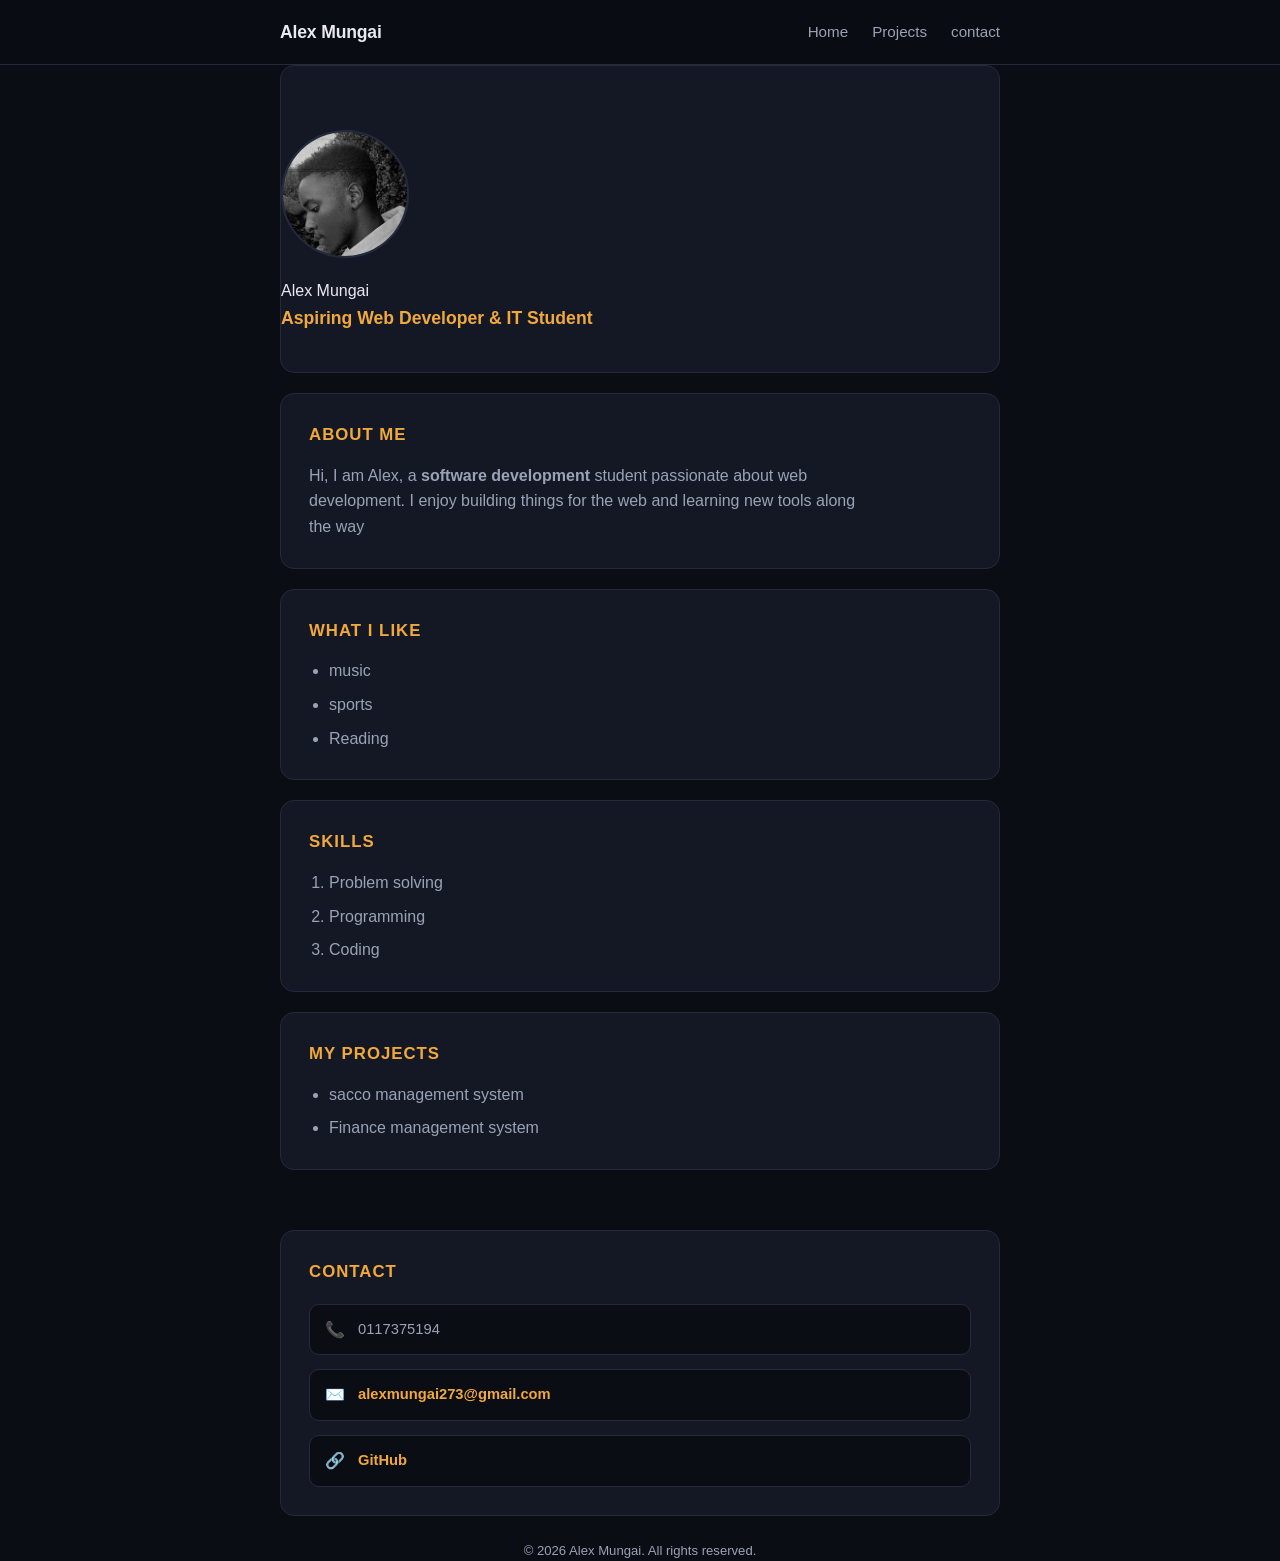
<file: index.html>
<!DOCTYPE html>
<html lang="en">
<head>
     <meta charset="UTF-8"
     <meta name="viewport" content="width=device-width, initial-scale=1.0">
     <title>Alex Mungai-portfolio</title>
     <link rel="stylesheet" href="styles.css">
</head>
<body>
    <header>
        <div class="wrap header-row">
            <span class="wordmark">Alex Mungai</span>
            <nav aria-label="Primary">
                <ul class="nav-list">
                    <li><a href="index.html">Home</a></li>
                    <li><a href="projects.html">Projects</a></li>
                    <li><a href="#contact">contact</a></li>
                </ul>
            </nav>
        </div>
        </header>

        <main class="wrap">

            <section class="hero">
                <img src="images/project.jpg.jpg" alt="Alex Mungai profile picture" width="128" height="128"
                 <h1>Alex Mungai</h1>
                 <p class="tagline">Aspiring Web Developer &amp; IT Student</p>
            </section>

            <section id="about">
                <h2>About me</h2>
                <p>Hi, I am Alex, a <strong>software development</strong> student passionate about web development. I enjoy building things for the web and learning new tools along the way</p>
            </section>

            <section id="interests">
                <h2>What i Like</h2>
                <ul>
                    <li>music</li>
                    <li>sports</li>
                    <li>Reading</li>
                </ul>
            </section>

            <section id="Skills">
                <h2>Skills</h2>
                <ol>
                    <li>Problem solving</li>
                    <li>Programming</li>
                    <li>Coding</li>
                </ol>
            </section>

            <section id="projects">
                <h2>My projects</h2>
                <ul>
                    <li>sacco management system</li>
                    <li>Finance management system</li>
                </ul>
            </section>

        </main>

       <footer id="contact" class="wrap">
    <div class="footer-card">
      <h2>Contact</h2>
      <div class="footer-contact">
        <div class="footer-item">
          <span class="footer-icon">📞</span>
          <p>0117375194</p>
        </div>
        <div class="footer-item">
          <span class="footer-icon">✉️</span>
          <a href="mailto:alexmungai273@gmail.com">alexmungai273@gmail.com</a>
        </div>
        <div class="footer-item">
          <span class="footer-icon">🔗</span>
          <a href="https://github.com/munga273" target="_blank" rel="noopener noreferrer">GitHub</a>
        </div>
      </div>
    </div>
    <p class="footer-copyright">&copy; 2026 Alex Mungai. All rights reserved.</p>
</footer>

</body>
</html>
</file>
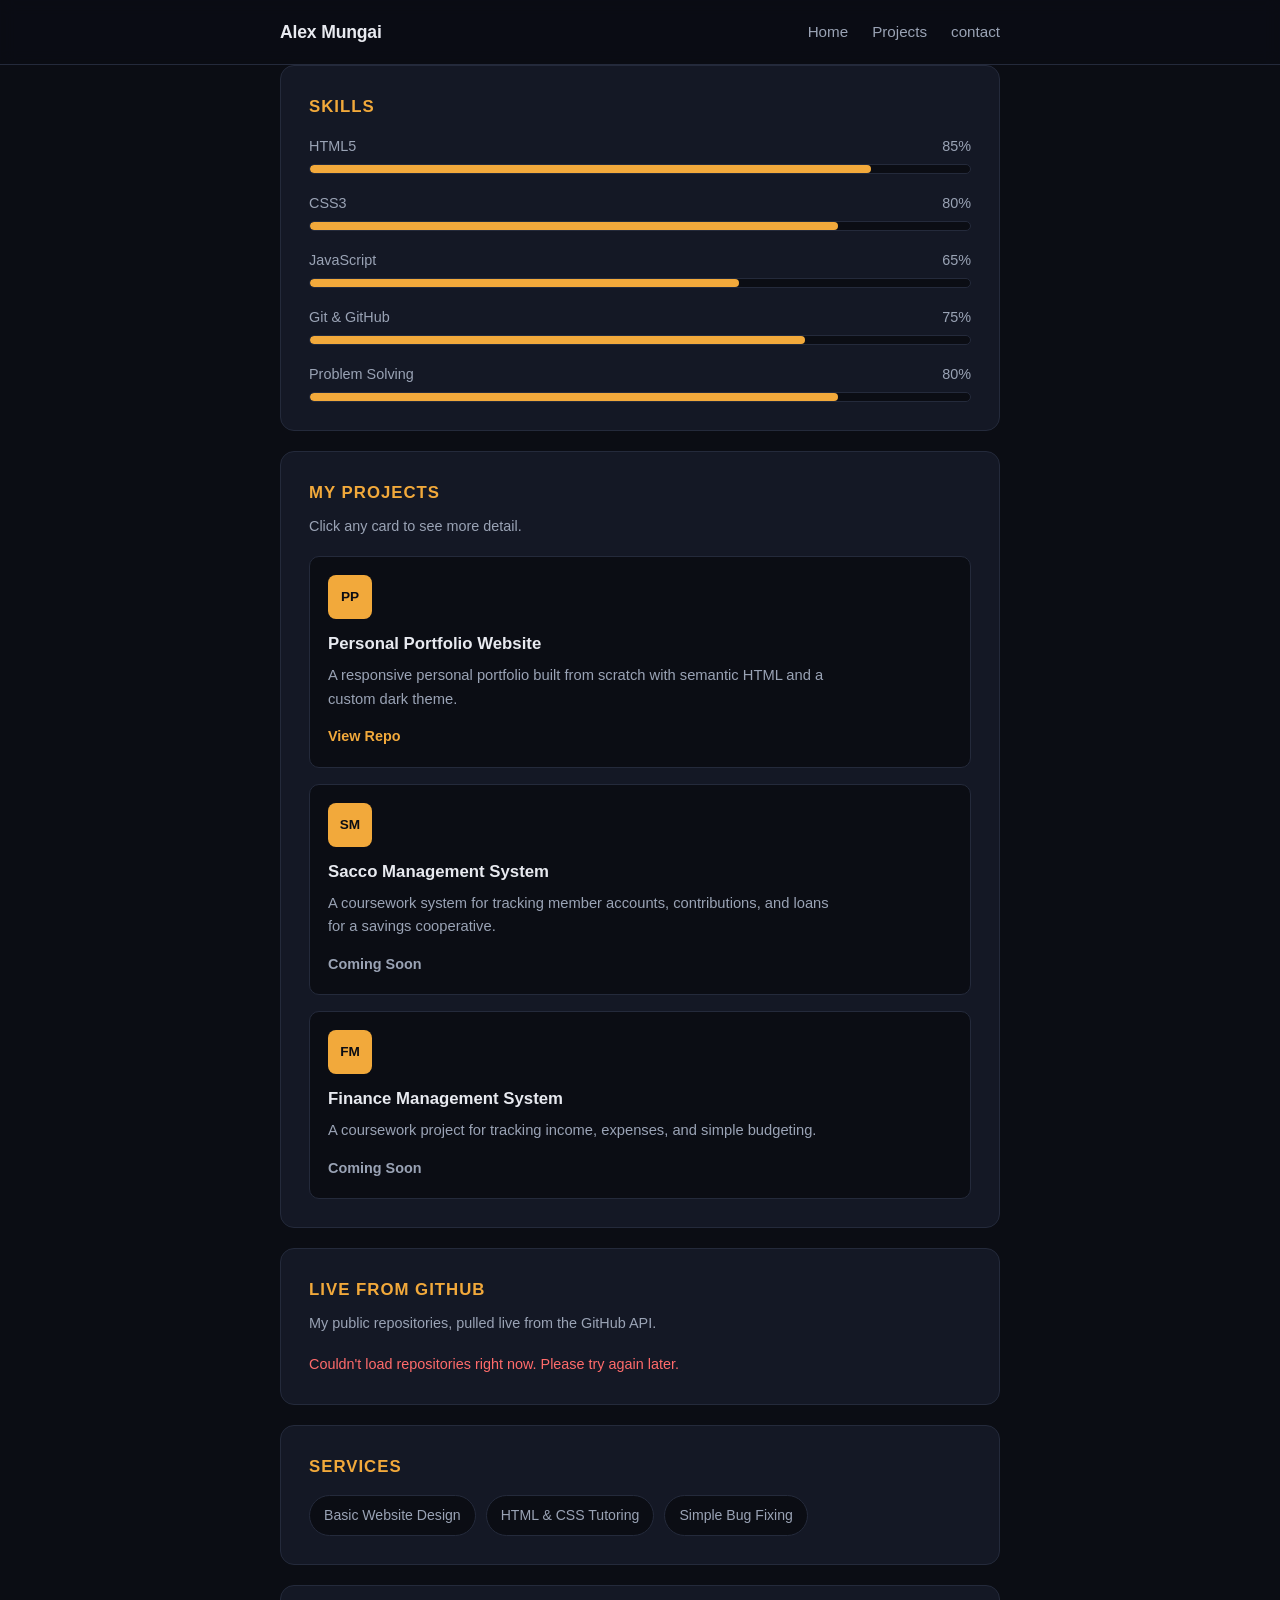
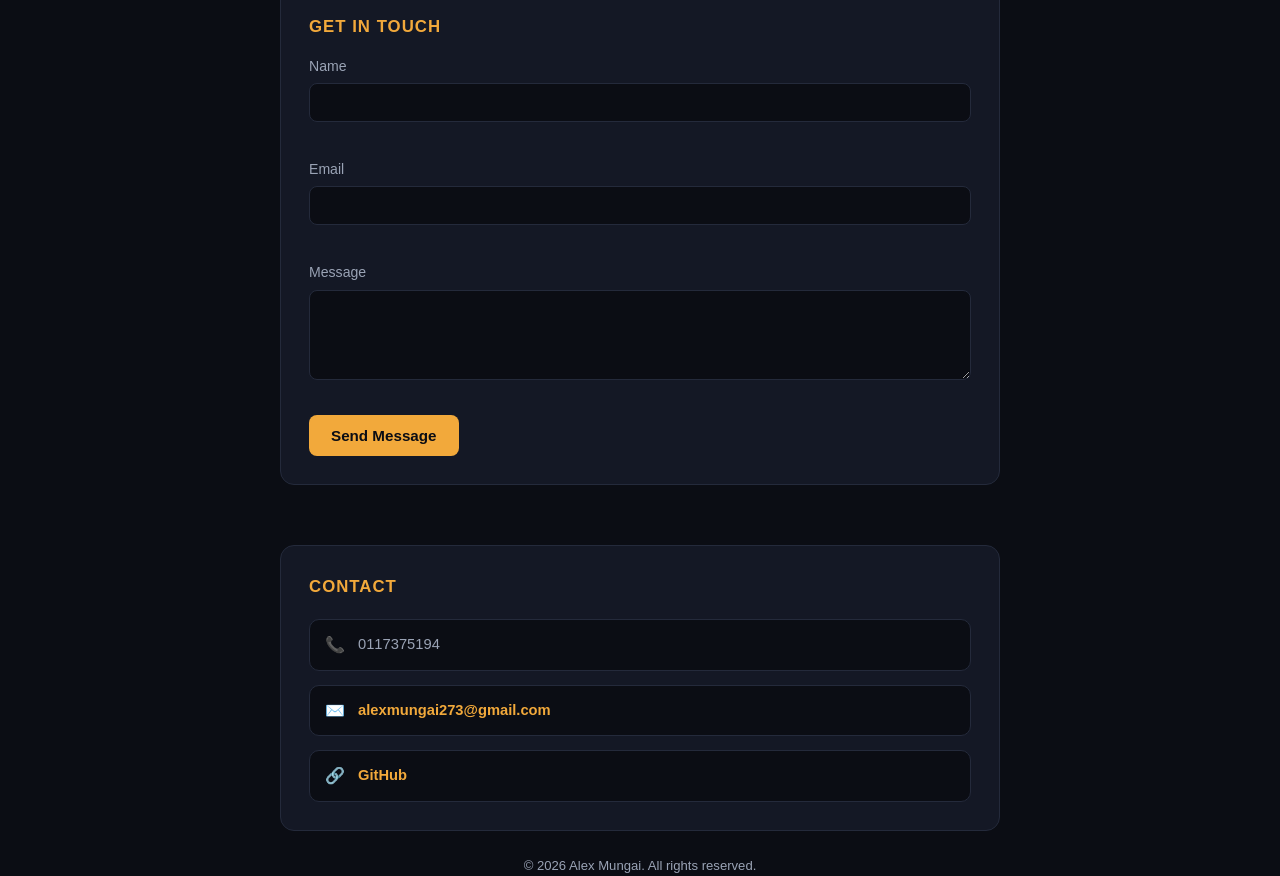
<file: projects.html>
<!DOCTYPE html>
<html lang="en">
<head>
  <meta charset="UTF-8">
  <meta name="viewport" content="width=device-width, initial-scale=1.0">
  <title>Alex Mungai - Projects & Skills</title>
  <link rel="stylesheet" href="styles.css">
</head>
<body>

  <header>
    <div class="wrap header-row">
      <span class="wordmark">Alex Mungai</span>
      <nav aria-label="Primary">
        <ul class="nav-list">
          <li><a href="index.html">Home</a></li>
          <li><a href="projects.html" class="active">Projects</a></li>
          <li><a href="#contact">contact</a></li>
        </ul>
      </nav>
    </div>
  </header>

  <main class="wrap">

    <!-- Skills -->
    <section id="skills">
      <h2>Skills</h2>
      <div class="skill-list">

        <div class="skill">
          <div class="skill-label">
            <span>HTML5</span><span>85%</span>
          </div>
          <div class="skill-bar"><div class="skill-fill" style="width: 85%;"></div></div>
        </div>

        <div class="skill">
          <div class="skill-label">
            <span>CSS3</span><span>80%</span>
          </div>
          <div class="skill-bar"><div class="skill-fill" style="width: 80%;"></div></div>
        </div>

        <div class="skill">
          <div class="skill-label">
            <span>JavaScript</span><span>65%</span>
          </div>
          <div class="skill-bar"><div class="skill-fill" style="width: 65%;"></div></div>
        </div>

        <div class="skill">
          <div class="skill-label">
            <span>Git &amp; GitHub</span><span>75%</span>
          </div>
          <div class="skill-bar"><div class="skill-fill" style="width: 75%;"></div></div>
        </div>

        <div class="skill">
          <div class="skill-label">
            <span>Problem Solving</span><span>80%</span>
          </div>
          <div class="skill-bar"><div class="skill-fill" style="width: 80%;"></div></div>
        </div>

      </div>
    </section>

    <!-- Projects -->
    <section id="my-projects">
      <h2>My Projects</h2>
      <p class="section-intro">Click any card to see more detail.</p>

      <div class="project-grid">

        <article class="project-card" tabindex="0">
          <div class="project-thumb" aria-hidden="true">PP</div>
          <h3>Personal Portfolio Website</h3>
          <p class="project-summary">A responsive personal portfolio built from scratch with semantic HTML and a custom dark theme.</p>
          <div class="project-details">
            <p>Built as coursework for CSN 1101. Covers a home page, this projects page, and a validated contact form, deployed on two separate platforms.</p>
            <p class="project-tech"><strong>Tech:</strong> HTML5, CSS3, JavaScript</p>
          </div>
          <a href="https://github.com/munga273/my-portfolio" class="project-link">View Repo</a>
        </article>

        <article class="project-card" tabindex="0">
          <div class="project-thumb" aria-hidden="true">SM</div>
          <h3>Sacco Management System</h3>
          <p class="project-summary">A coursework system for tracking member accounts, contributions, and loans for a savings cooperative.</p>
          <div class="project-details">
            <p>Developed as part of a course project exploring data management and basic CRUD operations for cooperative savings groups.</p>
            <p class="project-tech"><strong>Tech:</strong> HTML, CSS, (backend in progress)</p>
          </div>
          <span class="project-link project-link--soon">Coming Soon</span>
        </article>

        <article class="project-card" tabindex="0">
          <div class="project-thumb" aria-hidden="true">FM</div>
          <h3>Finance Management System</h3>
          <p class="project-summary">A coursework project for tracking income, expenses, and simple budgeting.</p>
          <div class="project-details">
            <p>Focused on building a clean, usable interface for everyday personal finance tracking as a course assignment.</p>
            <p class="project-tech"><strong>Tech:</strong> HTML, CSS, (backend in progress)</p>
          </div>
          <span class="project-link project-link--soon">Coming Soon</span>
        </article>

      </div>
    </section>

    <!-- Live GitHub Repos -->
    <section id="github-repos">
      <h2>Live from GitHub</h2>
      <p class="section-intro">My public repositories, pulled live from the GitHub API.</p>
      <div id="repoStatus" class="repo-status">Loading repositories…</div>
      <div id="repoList" class="repo-list"></div>
    </section>

       <!-- Services -->
    <section id="services">
      <h2>Services</h2>
      <ul class="tag-list">
        <li>Basic Website Design</li>
        <li>HTML &amp; CSS Tutoring</li>
        <li>Simple Bug Fixing</li>
      </ul>
    </section>

    <!-- Contact Form -->
    <section id="contact-form">
      <h2>Get In Touch</h2>
      <form id="contactForm" novalidate>
        <div class="form-group">
          <label for="name">Name</label>
          <input type="text" id="name" name="name" required>
          <span class="error-msg" id="nameError"></span>
        </div>

        <div class="form-group">
          <label for="email">Email</label>
          <input type="email" id="email" name="email" required>
          <span class="error-msg" id="emailError"></span>
        </div>

        <div class="form-group">
          <label for="message">Message</label>
          <textarea id="message" name="message" rows="4" required></textarea>
          <span class="error-msg" id="messageError"></span>
        </div>

        <button type="submit" class="submit-btn">Send Message</button>
        <p class="form-success" id="formSuccess" hidden>Thanks! Your message looks good and would be sent from here.</p>
      </form>
    </section>

  </main>

  <footer id="contact" class="wrap">
    <div class="footer-card">
      <h2>Contact</h2>
      <div class="footer-contact">
        <div class="footer-item">
          <span class="footer-icon">📞</span>
          <p>0117375194</p>
        </div>
        <div class="footer-item">
          <span class="footer-icon">✉️</span>
          <a href="mailto:alexmungai273@gmail.com">alexmungai273@gmail.com</a>
        </div>
        <div class="footer-item">
          <span class="footer-icon">🔗</span>
          <a href="https://github.com/munga273" target="_blank" rel="noopener noreferrer">GitHub</a>
        </div>
      </div>
    </div>
    <p class="footer-copyright">&copy; 2026 Alex Mungai. All rights reserved.</p>
</footer>

  <script src="script.js"></script>
</body>
</html>
</file>
<file: styles.css>
/* ---------- Tokens ---------- */
:root {
  --bg: #0B0D14;
  --surface: #141825;
  --surface-border: #242A3B;
  --ink: #E8EAF0;
  --ink-soft: #9AA3B5;
  --accent: #F2A93B;
  --max-width: 760px;
}
 
/* ---------- Reset ---------- */
* { box-sizing: border-box; }
html, body { margin: 0; padding: 0; }
 
body {
  background: var(--bg);
  color: var(--ink);
  font-family: -apple-system, BlinkMacSystemFont, "Segoe UI", Inter, Arial, sans-serif;
  line-height: 1.6;
}
 
img { max-width: 100%; display: block; }
 
a {
  color: var(--accent);
  text-decoration: none;
}
a:hover, a:focus { text-decoration: underline; }
a:focus-visible { outline: 2px solid var(--accent); outline-offset: 2px; }
 
.wrap {
  max-width: var(--max-width);
  margin: 0 auto;
  padding: 0 20px;
}
 
/* ---------- Header / Nav ---------- */
header {
  position: sticky;
  top: 0;
  background: rgba(11, 13, 20, 0.85);
  backdrop-filter: blur(8px);
  border-bottom: 1px solid var(--surface-border);
  z-index: 10;
}
 
.header-row {
  display: flex;
  align-items: center;
  justify-content: space-between;
  flex-wrap: wrap;
  gap: 12px;
  padding-top: 18px;
  padding-bottom: 18px;
}
 
.wordmark {
  font-weight: 700;
  font-size: 1.1rem;
  letter-spacing: -0.01em;
  color: var(--ink);
}
 
.nav-list {
  list-style: none;
  display: flex;
  gap: 24px;
  margin: 0;
  padding: 0;
}
 
.nav-list a {
  color: var(--ink-soft);
  font-size: 0.95rem;
}
 
.nav-list a:hover {
  color: var(--accent);
  text-decoration: none;
}
 
/* ---------- Hero ---------- */
.hero {
  text-align: left;
  padding: 64px 0 40px;
}
 
.hero img {
  border-radius: 50%;
  width: 128px;
  height: 128px;
  object-fit: cover;
  margin-bottom: 20px;
  border: 2px solid var(--surface-border);
}
 
.hero h1 {
  margin: 0 0 8px;
  font-size: clamp(2rem, 6vw, 2.8rem);
  letter-spacing: -0.02em;
  color: var(--ink);
}
 
.tagline {
  margin: 0;
  color: var(--accent);
  font-size: 1.1rem;
  font-weight: 600;
}
 
/* ---------- Content sections: card style ---------- */
main.wrap {
  padding-bottom: 40px;
}
 
main section {
  background: var(--surface);
  border: 1px solid var(--surface-border);
  border-radius: 14px;
  padding: 28px;
  margin-bottom: 20px;
}
 
main section h2 {
  font-size: 1.05rem;
  text-transform: uppercase;
  letter-spacing: 0.06em;
  color: var(--accent);
  margin: 0 0 14px;
}
 
main section p {
  color: var(--ink-soft);
  max-width: 62ch;
  margin: 0;
}
 
main section ul,
main section ol {
  color: var(--ink-soft);
  padding-left: 20px;
  margin: 0;
}
 
main section li {
  margin-bottom: 8px;
}
 
main section li:last-child {
  margin-bottom: 0;
}
 
main section a {
  color: var(--accent);
}
 
main section a:hover {
  text-decoration: underline;
}
 
/* ---------- Footer ---------- */
footer {
  padding: 0 0 40px;
}
 
.footer-card {
  background: var(--surface);
  border: 1px solid var(--surface-border);
  border-radius: 14px;
  padding: 28px;
}
 
.footer-card h2 {
  font-size: 1.05rem;
  text-transform: uppercase;
  letter-spacing: 0.06em;
  color: var(--accent);
  margin: 0 0 18px;
}
 
.footer-contact {
  display: flex;
  flex-direction: column;
  gap: 14px;
}
 
.footer-item {
  display: flex;
  align-items: center;
  gap: 12px;
  padding: 12px 14px;
  background: var(--bg);
  border: 1px solid var(--surface-border);
  border-radius: 10px;
  font-size: 0.92rem;
}
 
.footer-item .footer-icon {
  font-size: 1rem;
  width: 22px;
  text-align: center;
  flex-shrink: 0;
}
 
.footer-item p,
.footer-item a {
  margin: 0;
  color: var(--ink-soft);
}
 
.footer-item a {
  color: var(--accent);
  font-weight: 600;
}
 
.footer-copyright {
  text-align: center;
  color: var(--ink-soft);
  font-size: 0.82rem;
  margin: 24px 0 0;
}
 
/* ---------- Skills (progress bars) ---------- */
.skill-list {
  display: flex;
  flex-direction: column;
  gap: 18px;
}
 
.skill-label {
  display: flex;
  justify-content: space-between;
  font-size: 0.9rem;
  color: var(--ink-soft);
  margin-bottom: 6px;
}
 
.skill-bar {
  background: var(--bg);
  border: 1px solid var(--surface-border);
  border-radius: 999px;
  height: 10px;
  overflow: hidden;
}
 
.skill-fill {
  background: var(--accent);
  height: 100%;
  border-radius: 999px;
}
 
/* ---------- Project cards ---------- */
.section-intro {
  color: var(--ink-soft);
  margin: -6px 0 18px;
  font-size: 0.9rem;
}
 
.project-grid {
  display: grid;
  grid-template-columns: 1fr;
  gap: 16px;
}
 
.project-card {
  background: var(--bg);
  border: 1px solid var(--surface-border);
  border-radius: 10px;
  padding: 18px;
  cursor: pointer;
}
 
.project-thumb {
  width: 44px;
  height: 44px;
  border-radius: 8px;
  background: var(--accent);
  color: var(--bg);
  display: flex;
  align-items: center;
  justify-content: center;
  font-weight: 700;
  font-size: 0.85rem;
  margin-bottom: 12px;
}
 
.project-card h3 {
  margin: 0 0 6px;
  color: var(--ink);
  font-size: 1.05rem;
}
 
.project-summary {
  color: var(--ink-soft);
  margin: 0;
  font-size: 0.92rem;
}
 
.project-details {
  max-height: 0;
  overflow: hidden;
  transition: max-height 0.25s ease;
}
 
.project-card.is-expanded .project-details {
  max-height: 200px;
  margin-top: 12px;
}
 
.project-details p {
  color: var(--ink-soft);
  font-size: 0.9rem;
  margin: 0 0 8px;
}
 
.project-tech {
  color: var(--ink) !important;
}
 
.project-link {
  display: inline-block;
  margin-top: 14px;
  font-size: 0.9rem;
  font-weight: 600;
  color: var(--accent);
}
 
.project-link--soon {
  color: var(--ink-soft);
  cursor: default;
}
 
/* ---------- Live GitHub repos ---------- */
.repo-status {
  color: var(--ink-soft);
  font-size: 0.9rem;
}
 
.repo-status.is-error {
  color: #FF6B6B;
}
 
.repo-list {
  display: grid;
  grid-template-columns: 1fr;
  gap: 14px;
}
 
.repo-card {
  background: var(--bg);
  border: 1px solid var(--surface-border);
  border-radius: 10px;
  padding: 16px 18px;
}
 
.repo-card h3 {
  margin: 0 0 6px;
  font-size: 0.98rem;
}
 
.repo-card h3 a {
  color: var(--ink);
}
 
.repo-card h3 a:hover {
  color: var(--accent);
}
 
.repo-card p {
  margin: 0;
  color: var(--ink-soft);
  font-size: 0.88rem;
}
 
.repo-meta {
  margin-top: 8px !important;
  font-size: 0.8rem !important;
  color: var(--ink-soft);
}
 
/* ---------- Services tags ---------- */
.tag-list {
  list-style: none;
  display: flex;
  flex-wrap: wrap;
  gap: 10px;
  padding: 0;
  margin: 0;
}
 
.tag-list li {
  background: var(--bg);
  border: 1px solid var(--surface-border);
  color: var(--ink-soft);
  padding: 8px 14px;
  border-radius: 999px;
  font-size: 0.88rem;
  margin-bottom: 0;
}
 
/* ---------- Contact form ---------- */
.form-group {
  margin-bottom: 16px;
  display: flex;
  flex-direction: column;
}
 
.form-group label {
  color: var(--ink-soft);
  font-size: 0.88rem;
  margin-bottom: 6px;
}
 
.form-group input,
.form-group textarea {
  background: var(--bg);
  border: 1px solid var(--surface-border);
  border-radius: 8px;
  padding: 10px 12px;
  color: var(--ink);
  font-family: inherit;
  font-size: 0.95rem;
}
 
.form-group input:focus,
.form-group textarea:focus {
  outline: 2px solid var(--accent);
  outline-offset: 1px;
}
 
.error-msg {
  color: #FF6B6B;
  font-size: 0.82rem;
  min-height: 1.2em;
  margin-top: 4px;
}
 
.submit-btn {
  background: var(--accent);
  color: var(--bg);
  border: none;
  border-radius: 8px;
  padding: 12px 22px;
  font-weight: 700;
  font-size: 0.95rem;
  cursor: pointer;
}
 
.submit-btn:hover {
  opacity: 0.9;
}
 
.form-success {
  color: var(--accent);
  margin-top: 14px;
  font-size: 0.9rem;
}
 
/* ---------- Responsive ---------- */
@media (max-width: 480px) {
  .header-row {
    flex-direction: column;
    align-items: flex-start;
  }
 
  .footer-row {
    flex-direction: column;
    align-items: flex-start;
  }
 
  main section {
    padding: 20px;
  }
}
</file>
